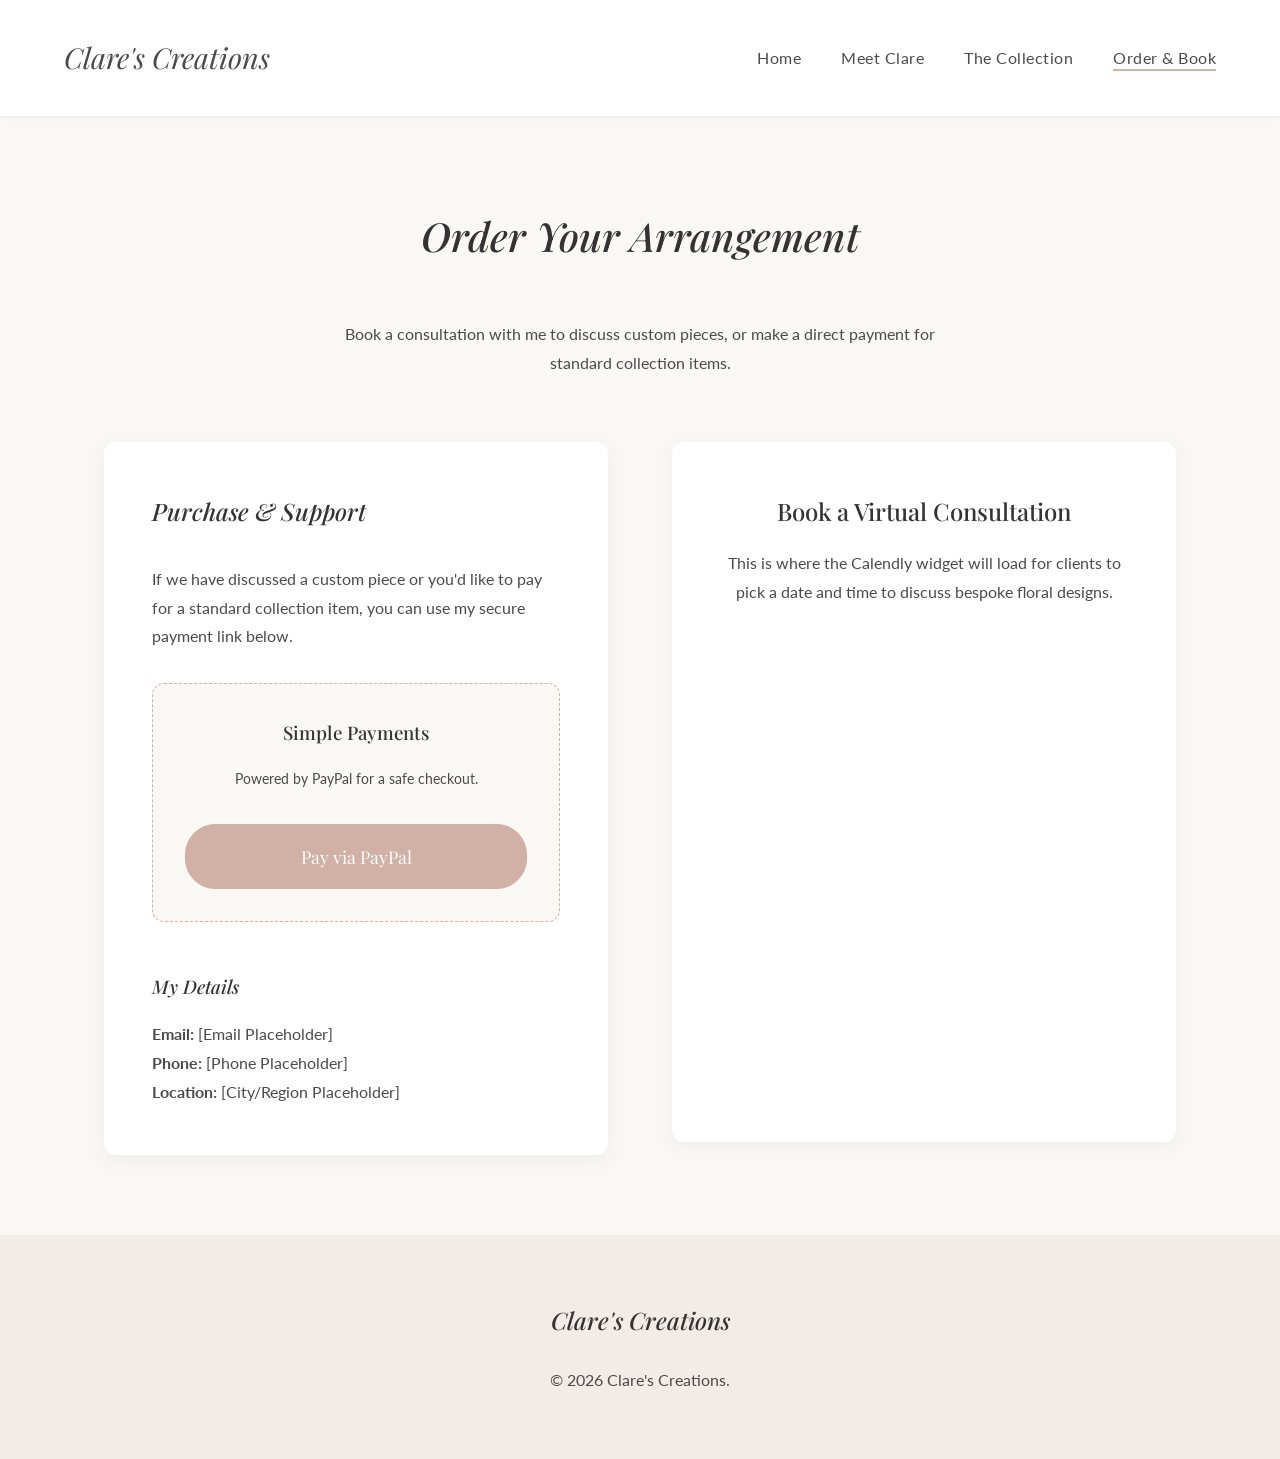
<file: contact.html>
<!DOCTYPE html>
<html lang="en">
<head>
    <meta charset="UTF-8">
    <meta name="viewport" content="width=device-width, initial-scale=1.0">
    <title>Order & Book | Clare's Creations</title>
    <link rel="stylesheet" href="style.css">
    <style>
        header { background: #fff; box-shadow: 0 2px 5px rgba(0,0,0,0.05); position: fixed; }
    </style>
</head>
<body>

    <header>
        <nav>
            <div class="logo">
                <a href="index.html"><span>Clare's Creations</span></a>
            </div>
            <ul class="nav-links">
                <li><a href="index.html">Home</a></li>
                <li><a href="about.html">Meet Clare</a></li>
                <li><a href="services.html">The Collection</a></li>
                <li><a href="contact.html" class="active">Order & Book</a></li>
            </ul>
        </nav>
    </header>

    <div class="page-header-spacer"></div>

    <main>
        <section class="fade-in">
            <h1 class="section-title">Order Your Arrangement</h1>
            <p style="text-align:center; max-width: 600px; margin: 0 auto 4rem;">Book a consultation with me to discuss custom pieces, or make a direct payment for standard collection items.</p>
            
            <div class="about-split" style="align-items: flex-start;">
                
                <div class="form-box">
                    <h2 style="margin-bottom: 2rem; font-style: italic;">Purchase & Support</h2>
                    <p style="margin-bottom: 2rem;">If we have discussed a custom piece or you'd like to pay for a standard collection item, you can use my secure payment link below.</p>
                    
                    <div style="background: var(--bg-color); border: 1px dashed var(--accent-color); padding: 2rem; border-radius: 12px; text-align: center;">
                        <h3 style="margin-bottom: 1rem;">Simple Payments</h3>
                        <p style="margin-bottom: 2rem; font-size: 0.9rem;">Powered by PayPal for a safe checkout.</p>
                        <a href="https://paypal.me/fake_clares_creations" target="_blank" class="btn primary" style="width: 100%;">Pay via PayPal</a>
                    </div>
                    
                    <div style="margin-top: 3rem;">
                        <h3 style="font-style: italic; margin-bottom: 1rem;">My Details</h3>
                        <p><strong>Email:</strong> [Email Placeholder]</p>
                        <p><strong>Phone:</strong> [Phone Placeholder]</p>
                        <p><strong>Location:</strong> [City/Region Placeholder]</p>
                    </div>
                </div>

                <div>
                    <div class="calendly-inline-widget" data-url="https://calendly.com/fake-calendly-clares-creations" style="min-width:320px;height:700px; border-radius: 12px; background: #fff; box-shadow: 0 4px 20px rgba(0,0,0,0.05); overflow:hidden;">
                         <div style="padding: 3rem; text-align: center; color: var(--text-primary);">
                            <h2>Book a Virtual Consultation</h2>
                            <p style="margin-top: 1rem;">This is where the Calendly widget will load for clients to pick a date and time to discuss bespoke floral designs.</p>
                        </div>
                    </div>
                    <script type="text/javascript" src="https://assets.calendly.com/assets/external/widget.js" async></script>
                </div>
                
            </div>
        </section>
    </main>

    <footer>
        <div class="footer-inner">
            <h2 style="font-family: var(--font-heading); font-style: italic;">Clare's Creations</h2>
            <p>&copy; 2026 Clare's Creations.</p>
        </div>
    </footer>

</body>
</html>
</file>
<file: style.css>
@import url('https://fonts.googleapis.com/css2?family=Lato:ital,wght@0,100;0,300;0,400;0,700;1,100;1,300;1,400&family=Playfair+Display:ital,wght@0,400..900;1,400..900&display=swap');

:root {
  --bg-color: #faf8f5;
  --text-primary: #4a4a4a;
  --text-secondary: #7a7a7a;
  --accent-color: #d1b1a5; /* soft blush pink/earthy tone */
  --accent-hover: #b09185;
  --card-bg: #ffffff;
  --font-heading: 'Playfair Display', serif;
  --font-body: 'Lato', sans-serif;
  --transition: all 0.5s ease-in-out;
}

* {
  margin: 0;
  padding: 0;
  box-sizing: border-box;
}

body {
  background-color: var(--bg-color);
  color: var(--text-primary);
  font-family: var(--font-body);
  line-height: 1.8;
  overflow-x: hidden;
}

h1, h2, h3, h4, h5, h6 {
  font-family: var(--font-heading);
  color: #333333;
  font-weight: 500;
}

a {
  text-decoration: none;
  color: var(--text-primary);
  transition: var(--transition);
}

a:hover {
  color: var(--accent-hover);
}

/* Animations */
@keyframes slideUp {
  from { opacity: 0; transform: translateY(30px) scale(0.98); }
  to { opacity: 1; transform: translateY(0) scale(1); }
}

.fade-in {
  animation: slideUp 1.2s ease forwards;
}

.delay-1 { animation-delay: 0.3s; opacity: 0; }
.delay-2 { animation-delay: 0.6s; opacity: 0; }

/* Navigation */
header {
  position: absolute;
  top: 0;
  width: 100%;
  padding: 2rem 5%;
  z-index: 1000;
  background: transparent;
}

.header-scrolled {
  position: fixed;
  background: rgba(255,255,255,0.95);
  box-shadow: 0 2px 10px rgba(0,0,0,0.05);
  backdrop-filter: blur(5px);
  padding: 1rem 5%;
}

nav {
  display: flex;
  justify-content: space-between;
  align-items: center;
  max-width: 1200px;
  margin: 0 auto;
}

.logo span {
  font-family: var(--font-heading);
  font-size: 1.8rem;
  font-style: italic;
  color: var(--text-primary);
}

.nav-links {
  display: flex;
  gap: 2.5rem;
  list-style: none;
}

.nav-links a {
  font-size: 1rem;
  letter-spacing: 0.5px;
  position: relative;
}

.nav-links a::after {
  content: '';
  position: absolute;
  width: 0;
  height: 2px;
  bottom: -4px;
  left: 0;
  background-color: var(--accent-color);
  transition: width 0.3s ease;
}

.nav-links a:hover::after, .nav-links a.active::after {
  width: 100%;
}

/* Hero Section */
.hero {
  min-height: 100vh;
  display: flex;
  align-items: center;
  padding: 0 5%;
  position: relative;
  overflow: hidden;
}

.hero-bg {
  position: absolute;
  top: 0; left: 0; right: 0; bottom: 0;
  background: url('../assets/hero.png') center/cover no-repeat;
  z-index: -1;
}

.hero-bg::after {
  content: '';
  position: absolute;
  top:0; left:0; right:0; bottom:0;
  background: linear-gradient(to right, rgba(250, 248, 245, 0.9) 0%, rgba(250, 248, 245, 0.4) 100%);
}

.hero-content {
  max-width: 600px;
}

.hero h1 {
  font-size: 3.5rem;
  margin-bottom: 1.5rem;
  line-height: 1.1;
}

.hero p {
  font-size: 1.15rem;
  color: var(--text-primary);
  margin-bottom: 2rem;
  line-height: 1.9;
}

.btn {
  display: inline-block;
  padding: 1rem 2.5rem;
  background: var(--card-bg);
  color: var(--text-primary);
  font-family: var(--font-heading);
  font-size: 1.1rem;
  border: 1px solid var(--accent-color);
  border-radius: 30px;
  cursor: pointer;
  transition: var(--transition);
}

.btn:hover {
  background: var(--accent-color);
  color: #fff;
  transform: translateY(-2px);
  box-shadow: 0 10px 20px rgba(209, 177, 165, 0.2);
}

.btn.primary {
  background: var(--accent-color);
  color: #fff;
}

.btn.primary:hover {
  background: var(--card-bg);
  color: var(--text-primary);
}

/* Sub-page Header Spacer */
.page-header-spacer {
  height: 120px;
}

/* Sections */
section {
  padding: 5rem 5%;
  max-width: 1200px;
  margin: 0 auto;
}

.section-title {
  text-align: center;
  font-size: 2.5rem;
  margin-bottom: 3rem;
  position: relative;
  font-style: italic;
}

/* Product Cards */
.grid-container {
  display: grid;
  grid-template-columns: repeat(auto-fit, minmax(280px, 1fr));
  gap: 3rem;
}

.product-card {
  background: var(--card-bg);
  padding: 2rem;
  border-radius: 12px;
  text-align: center;
  box-shadow: 0 5px 15px rgba(0,0,0,0.03);
  transition: var(--transition);
}

.product-card:hover {
  transform: translateY(-5px);
  box-shadow: 0 15px 35px rgba(0,0,0,0.08);
}

.product-card h3 {
  font-size: 1.5rem;
  margin-bottom: 1rem;
}

/* Image Wrappers */
.img-round {
  overflow: hidden;
  border-radius: 12px;
  box-shadow: 0 10px 30px rgba(0,0,0,0.1);
}

.img-round img {
  width: 100%;
  border-radius: 12px;
  transition: transform 1s ease;
  display: block;
}

.img-round:hover img {
  transform: scale(1.05);
}

.about-split {
  display: grid;
  grid-template-columns: 1fr 1fr;
  gap: 4rem;
  align-items: center;
}

/* Forms & Payments */
.form-box {
  background: var(--card-bg);
  padding: 3rem;
  border-radius: 12px;
  box-shadow: 0 5px 25px rgba(0,0,0,0.05);
}

footer {
  background: #f2ece7;
  padding: 4rem 5%;
  text-align: center;
}

.footer-inner {
  max-width: 1200px;
  margin: 0 auto;
  display: flex;
  flex-direction: column;
  gap: 1.5rem;
}

@media (max-width: 768px) {
  .nav-links { display: none; }
  .about-split { grid-template-columns: 1fr; }
  .hero h1 { font-size: 2.5rem; }
}
</file>
